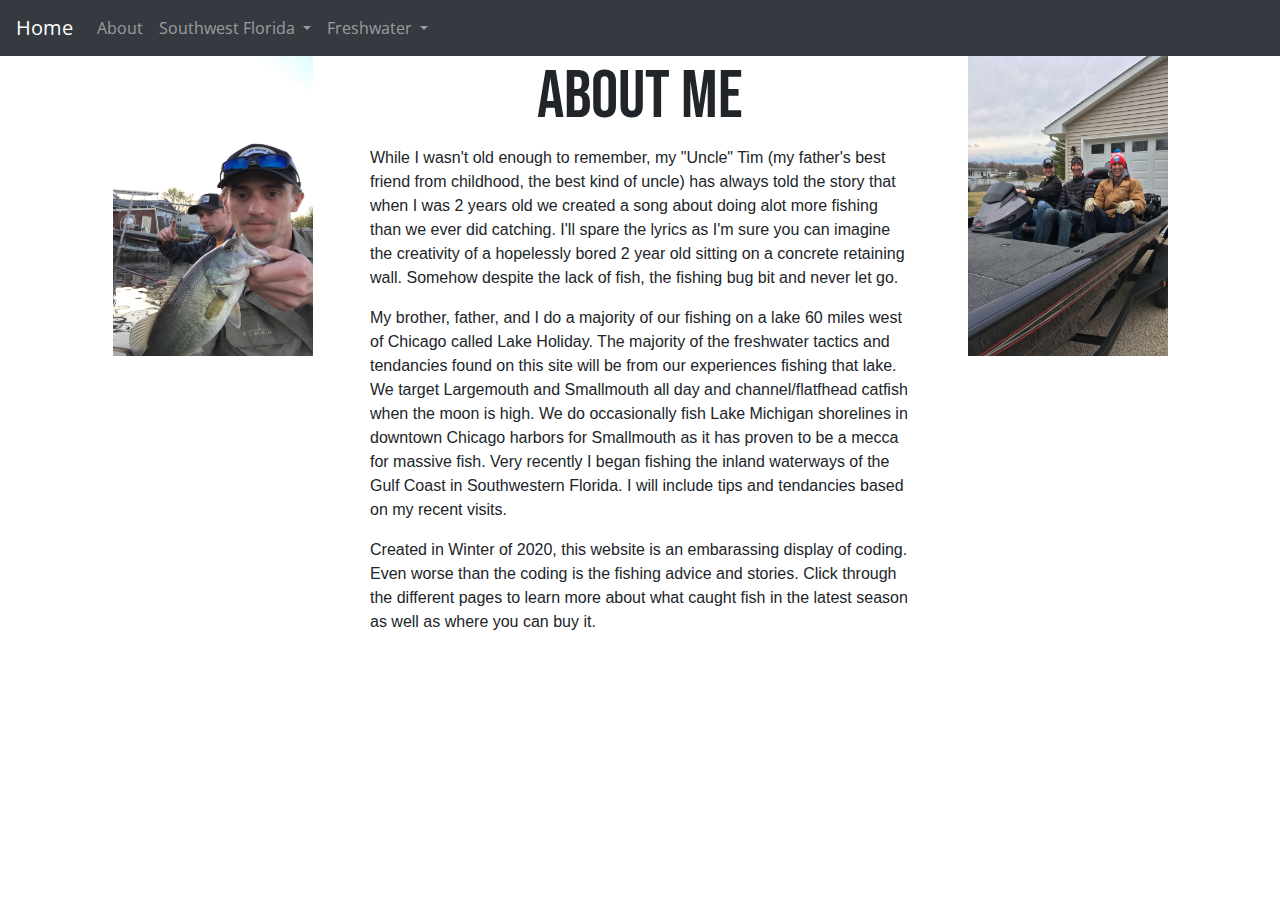
<file: about.html>
<!DOCTYPE html>
<html lang="en">
<head>
    <meta charset="UTF-8">
    <meta name="viewport" content="width=device-width, initial-scale=1.0">
    <meta http-equiv="X-UA-Compatible" content="ie=edge">
    <title>Latest from Lake Holiday</title>
    <link rel="stylesheet" href="https://stackpath.bootstrapcdn.com/bootstrap/4.4.1/css/bootstrap.min.css" integrity="sha384-Vkoo8x4CGsO3+Hhxv8T/Q5PaXtkKtu6ug5TOeNV6gBiFeWPGFN9MuhOf23Q9Ifjh" crossorigin="anonymous">
    <script src="https://code.jquery.com/jquery-3.4.1.slim.min.js" integrity="sha384-J6qa4849blE2+poT4WnyKhv5vZF5SrPo0iEjwBvKU7imGFAV0wwj1yYfoRSJoZ+n" crossorigin="anonymous"></script>
    <script src="https://cdn.jsdelivr.net/npm/popper.js@1.16.0/dist/umd/popper.min.js" integrity="sha384-Q6E9RHvbIyZFJoft+2mJbHaEWldlvI9IOYy5n3zV9zzTtmI3UksdQRVvoxMfooAo" crossorigin="anonymous"></script>
    <script src="https://stackpath.bootstrapcdn.com/bootstrap/4.4.1/js/bootstrap.min.js" integrity="sha384-wfSDF2E50Y2D1uUdj0O3uMBJnjuUD4Ih7YwaYd1iqfktj0Uod8GCExl3Og8ifwB6" crossorigin="anonymous"></script>
    <link rel="stylesheet" href="styles2.css">
    <link href="https://fonts.googleapis.com/css?family=Abril+Fatface|Bebas+Neue|Libre+Caslon+Text|Open+Sans&display=swap" rel="stylesheet">
  </head>
<body>
    <nav class="navbar navbar-expand-lg navbar navbar-dark bg-dark">
        <a class="navbar-brand" href="index.html">Home</a>
        <button class="navbar-toggler" type="button" data-toggle="collapse" data-target="#navbarSupportedContent" aria-controls="navbarSupportedContent" aria-expanded="false" aria-label="Toggle navigation">
          <span class="navbar-toggler-icon"></span>
        </button>
      
        <div class="collapse navbar-collapse" id="navbarSupportedContent">
          <ul class="navbar-nav mr-auto">
            <li class="nav-item">
              <a class="nav-link" href="about.html">About</a>
            </li>
            <li class="nav-item dropdown">
              <a class="nav-link dropdown-toggle" href="#" id="navbarDropdown" role="button" data-toggle="dropdown" aria-haspopup="true" aria-expanded="false">
                Southwest Florida
              </a>
              <div class="dropdown-menu" aria-labelledby="navbarDropdown">
                <a class="dropdown-item" href="swfloridawinter.html">Winter 2020</a>
              </div>
            </li>
            <li class="nav-item dropdown">
                <a class="nav-link dropdown-toggle" href="#" id="navbarDropdown" role="button" data-toggle="dropdown" aria-haspopup="true" aria-expanded="false">
                  Freshwater
                </a>
                <div class="dropdown-menu" aria-labelledby="navbarDropdown">
                  <a class="dropdown-item" href="falltactics.html">Latest from Lake Holiday</a>
                  <a class="dropdown-item" href="springlures.html">Must Have Lures</a>
                </div>
          </ul>
        </div>
      </nav>    
      <div class="container">
        <div class="row">
          <div class="col-md-3">
            <img src="ryanandi.jpg" class="img-fluid ryanandi" alt="Responsive image" >
          </div>
          <div class="col-md-6">
            <h1 class="aboutme"> About Me </h1>
            <p>While I wasn't old enough to remember, my "Uncle" Tim (my father's best friend from childhood, the best kind of uncle) has always told the story that when I was 2 years old we created a song about doing alot more fishing than we ever did catching. I'll spare the lyrics as I'm sure you can imagine the creativity of a hopelessly bored 2 year old sitting on a concrete retaining wall. Somehow despite the lack of fish, the fishing bug bit and never let go. </p>

            <p>My brother, father, and I do a majority of our fishing on a lake 60 miles west of Chicago called Lake Holiday. The majority of the freshwater tactics and tendancies found on this site will be from our experiences fishing that lake. We target Largemouth and Smallmouth all day and channel/flatfhead catfish when the moon is high. We do occasionally fish Lake Michigan shorelines in downtown Chicago harbors for Smallmouth as it has proven to be a mecca for massive fish. Very recently I began fishing the inland waterways of the Gulf Coast in Southwestern Florida. I will include tips and tendancies based on my recent visits.</p>

            <p>Created in Winter of 2020, this website is an embarassing display of coding. Even worse than the coding is the fishing advice and stories. Click through the different pages to learn more about what caught fish in the latest season as well as where you can buy it.</p>
          </div>
          <div class="col-md-3">
            <img src="all3ofus.jpg" class="img-fluid all3" alt="Responsive image" > 
          </div>
        </div>
      

</body>
</html>
</file>
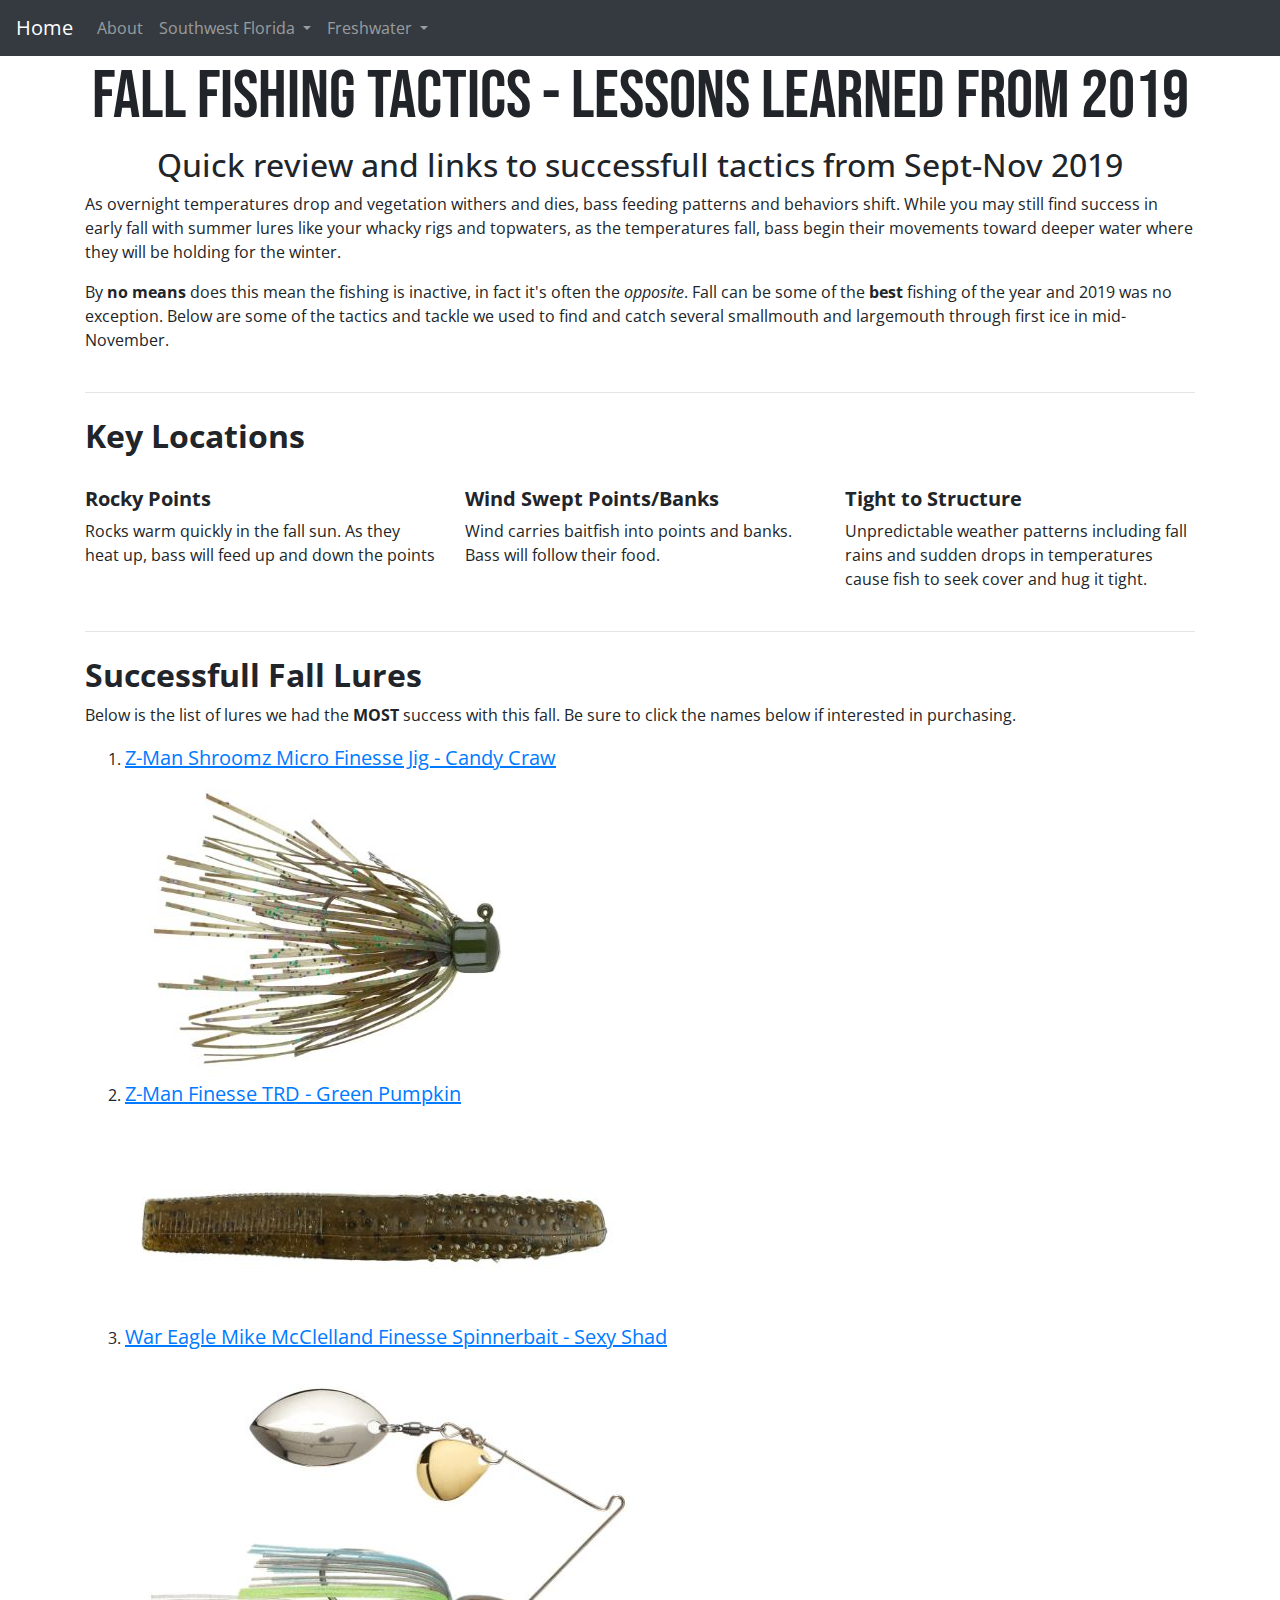
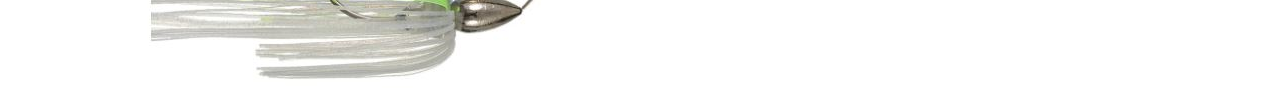
<file: falltactics.html>
<!DOCTYPE html>
<html lang="en">
<head>
    <meta charset="UTF-8">
    <meta name="viewport" content="width=device-width, initial-scale=1.0">
    <meta http-equiv="X-UA-Compatible" content="ie=edge">
    <title>Latest from Lake Holiday</title>
    <link rel="stylesheet" href="https://stackpath.bootstrapcdn.com/bootstrap/4.4.1/css/bootstrap.min.css" integrity="sha384-Vkoo8x4CGsO3+Hhxv8T/Q5PaXtkKtu6ug5TOeNV6gBiFeWPGFN9MuhOf23Q9Ifjh" crossorigin="anonymous">
    <script src="https://code.jquery.com/jquery-3.4.1.slim.min.js" integrity="sha384-J6qa4849blE2+poT4WnyKhv5vZF5SrPo0iEjwBvKU7imGFAV0wwj1yYfoRSJoZ+n" crossorigin="anonymous"></script>
    <script src="https://cdn.jsdelivr.net/npm/popper.js@1.16.0/dist/umd/popper.min.js" integrity="sha384-Q6E9RHvbIyZFJoft+2mJbHaEWldlvI9IOYy5n3zV9zzTtmI3UksdQRVvoxMfooAo" crossorigin="anonymous"></script>
    <script src="https://stackpath.bootstrapcdn.com/bootstrap/4.4.1/js/bootstrap.min.js" integrity="sha384-wfSDF2E50Y2D1uUdj0O3uMBJnjuUD4Ih7YwaYd1iqfktj0Uod8GCExl3Og8ifwB6" crossorigin="anonymous"></script>
    <link rel="stylesheet" href="styles2.css">
    <link href="https://fonts.googleapis.com/css?family=Abril+Fatface|Bebas+Neue|Libre+Caslon+Text|Open+Sans&display=swap" rel="stylesheet">
  </head>
<body>
    <nav class="navbar navbar-expand-lg navbar navbar-dark bg-dark">
        <a class="navbar-brand" href="index.html">Home</a>
        <button class="navbar-toggler" type="button" data-toggle="collapse" data-target="#navbarSupportedContent" aria-controls="navbarSupportedContent" aria-expanded="false" aria-label="Toggle navigation">
          <span class="navbar-toggler-icon"></span>
        </button>
      
        <div class="collapse navbar-collapse" id="navbarSupportedContent">
          <ul class="navbar-nav mr-auto">
            <li class="nav-item">
              <a class="nav-link" href="about.html">About</a>
            </li>
            <li class="nav-item dropdown">
              <a class="nav-link dropdown-toggle" href="#" id="navbarDropdown" role="button" data-toggle="dropdown" aria-haspopup="true" aria-expanded="false">
                Southwest Florida
              </a>
              <div class="dropdown-menu" aria-labelledby="navbarDropdown">
                <a class="dropdown-item" href="swfloridawinter.html">Winter 2020</a>
              </div>
            </li>
            <li class="nav-item dropdown">
                <a class="nav-link dropdown-toggle" href="#" id="navbarDropdown" role="button" data-toggle="dropdown" aria-haspopup="true" aria-expanded="false">
                  Freshwater
                </a>
                <div class="dropdown-menu" aria-labelledby="navbarDropdown">
                  <a class="dropdown-item" href="falltactics.html">Latest from Lake Holiday</a>
                  <a class="dropdown-item" href="springlures.html">Must Have Lures</a>

                </div>
            
          </ul>
        </div>
      </nav>    
      <div class="container">
        <div class="row">
            <div class="col-md-12">
                <h1 class="fallheader"> Fall Fishing Tactics - Lessons Learned from 2019</h1>
                <h2 class="fallsubhead"> <stong>Quick review and links to successfull tactics from Sept-Nov 2019</stong></h2>
                <p class="fallintro"> As overnight temperatures drop and vegetation withers and dies, bass feeding patterns and behaviors shift. While you may still find success in early fall with summer lures like your whacky rigs and topwaters, as the temperatures fall, bass begin their movements toward deeper water where they will be holding for the winter.  </p>

                <p class="fallintro"> By <strong>no means</strong> does this mean the fishing is inactive, in fact it's often the <em>opposite</em>. Fall can be some of the <strong>best</strong> fishing of the year and 2019 was no exception. Below are some of the tactics and tackle we used to find and catch several smallmouth and largemouth through first ice in mid-November.</p>
            </div>
        </div>
        <hr class="my-4">
        <div class="row">
            <div class="col fall-locations">
                <h2><strong>Key Locations</strong></h2>
            </div>
        </div>
        <div class="row mt-4">
            <div class="col-md-4 fall-locations">
                <h5><strong>Rocky Points</strong></h5> 
                <p>Rocks warm quickly in the fall sun. As they heat up, bass will feed up and down the points</p>
            </div>
            <div class="col-md-4 fall-locations">
                <h5> <strong> Wind Swept Points/Banks</strong></h5>
                <p> Wind carries baitfish into points and banks. Bass will follow their food. </p>        
            </div>
            <div class="col-md-4 fall-locations">
                <h5> <strong>Tight to Structure </strong></h5>
                <p> Unpredictable weather patterns including fall rains and sudden drops in temperatures cause fish to seek cover and hug it tight.</p>
            </div>  
        </div>
        <hr class="my-4">  
        <div class="row mt-4">
            <div class="col-md-12 falllurelist">        
          <h2><strong> Successfull Fall Lures</strong></h2>
          <p>Below is the list of lures we had the <strong>MOST</strong> success with this fall. Be sure to click the names below if interested in purchasing. </p>
            <ol>
                <li><a href="https://www.tacklewarehouse.com/Z-Man_Shroomz_Micro_Finesse_Jig_2pk/descpage-ZMSMJ.html" class="lurelistitem">Z-Man Shroomz Micro Finesse Jig - Candy Craw</a></li>
                <img src="ZManShroomzCandy.JPG" class="img-fluid"> 
                
                <li><a href="https://www.tacklewarehouse.com/Z-Man_Finesse_TRD_8pk/descpage-ZMANTRD.html"class="lurelistitem">Z-Man Finesse TRD - Green Pumpkin</a></li>
                <img src="GreenPumpkinTRD.JPG" class="img-fluid">
                
                <li><a href="https://www.tacklewarehouse.com/War_Eagle_Mike_McClelland_Finesse_Spinnerbait/descpage-WEFS.html" class="lurelistitem">War Eagle Mike McClelland Finesse Spinnerbait - Sexy Shad</a></li>
                <img src="SexyShadWareagle.JPG" class="img-fluid">
            </ol>
              </div>
          </div>      
  </div>
  
</body>
</html>
</file>
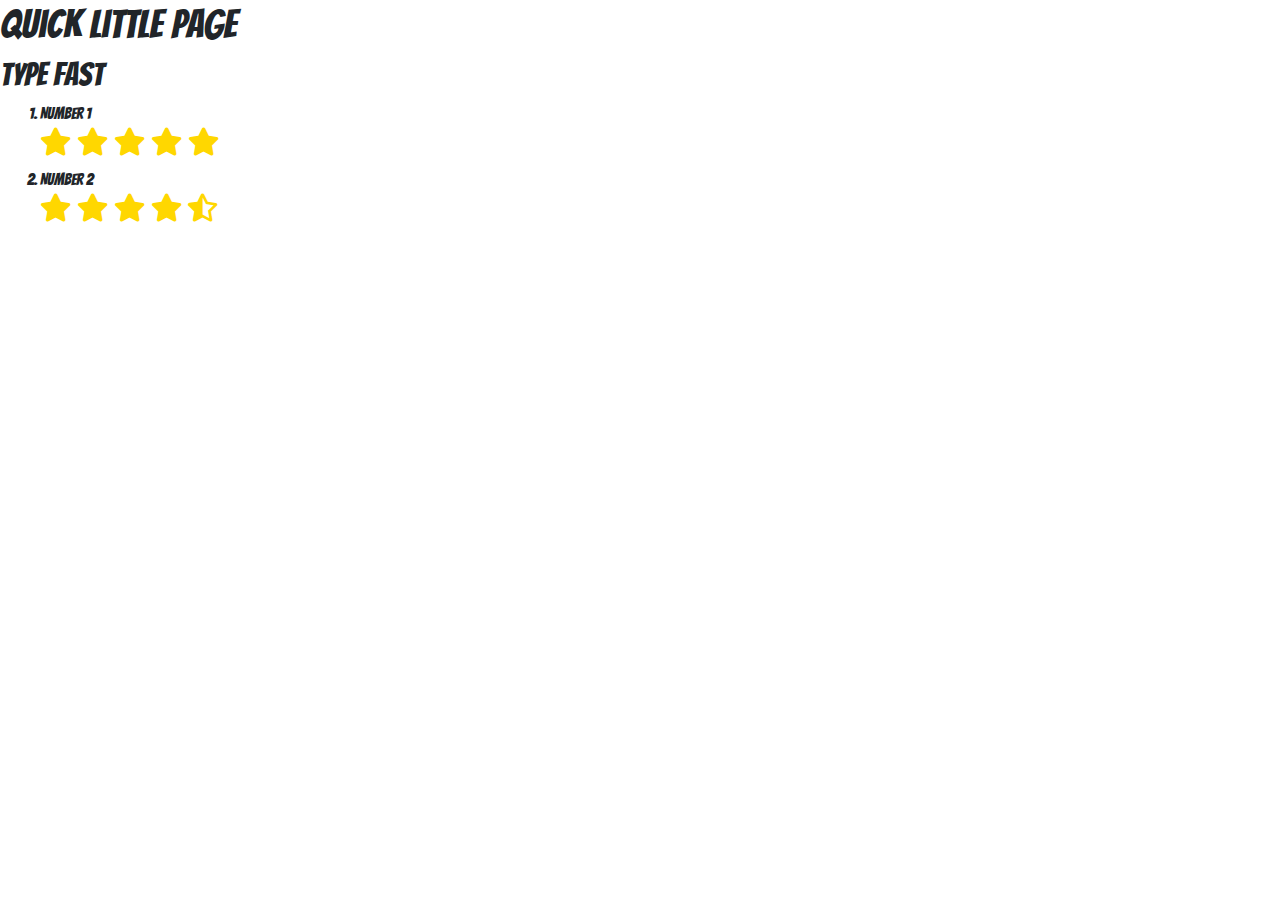
<file: fonts.html>
<!doctype html>
<html lang="en">
  <head>
    <!-- Required meta tags -->
    <meta charset="utf-8">
    <meta name="viewport" content="width=device-width, initial-scale=1, shrink-to-fit=no">

    <!-- Google Fonts -->
    <!-- Swap out "Roboto" for the font(s) you want to use -->
    <link href="https://fonts.googleapis.com/css?family=Bangers|Pacifico&display=swap" rel="stylesheet">
    
    <!-- Font Awesome -->
    <link rel="stylesheet" href="https://use.fontawesome.com/releases/v5.12.0/css/all.css" crossorigin="anonymous">

    <!-- Bootstrap CSS -->
    <link rel="stylesheet" href="https://stackpath.bootstrapcdn.com/bootstrap/4.4.1/css/bootstrap.min.css" integrity="sha384-Vkoo8x4CGsO3+Hhxv8T/Q5PaXtkKtu6ug5TOeNV6gBiFeWPGFN9MuhOf23Q9Ifjh" crossorigin="anonymous">
    
    <!-- Your own CSS -->
    <style>
    body{
      font-family: 'Bangers';
    }
    h3{
      color: gold;
    }
    </style>
    <title>Hello world!</title>
  </head>
  <body>
    <!-- Your stuff goes here -->
    <h1>Quick Little Page</h1>
    <h2>Type fast </h2>
    <ol>
      <li>Number 1</li>
      <h3> 
        <i class="fas fa-star"></i>
        <i class="fas fa-star"></i>
        <i class="fas fa-star"></i>
        <i class="fas fa-star"></i>
        <i class="fas fa-star"></i>
      </h3>
      <li>Number 2</li>
      <h3>
        <i class="fas fa-star"></i>
        <i class="fas fa-star"></i>
        <i class="fas fa-star"></i>
        <i class="fas fa-star"></i>
        <i class="fas fa-star-half-alt"></i>
      </h3>
    </ol>
    <!-- Optional JavaScript -->
    <!-- jQuery first, then Popper.js, then Bootstrap JS -->
    <script src="https://code.jquery.com/jquery-3.4.1.slim.min.js" integrity="sha384-J6qa4849blE2+poT4WnyKhv5vZF5SrPo0iEjwBvKU7imGFAV0wwj1yYfoRSJoZ+n" crossorigin="anonymous"></script>
    <script src="https://cdn.jsdelivr.net/npm/popper.js@1.16.0/dist/umd/popper.min.js" integrity="sha384-Q6E9RHvbIyZFJoft+2mJbHaEWldlvI9IOYy5n3zV9zzTtmI3UksdQRVvoxMfooAo" crossorigin="anonymous"></script>
    <script src="https://stackpath.bootstrapcdn.com/bootstrap/4.4.1/js/bootstrap.min.js" integrity="sha384-wfSDF2E50Y2D1uUdj0O3uMBJnjuUD4Ih7YwaYd1iqfktj0Uod8GCExl3Og8ifwB6" crossorigin="anonymous"></script>
  </body>
</html>
</file>
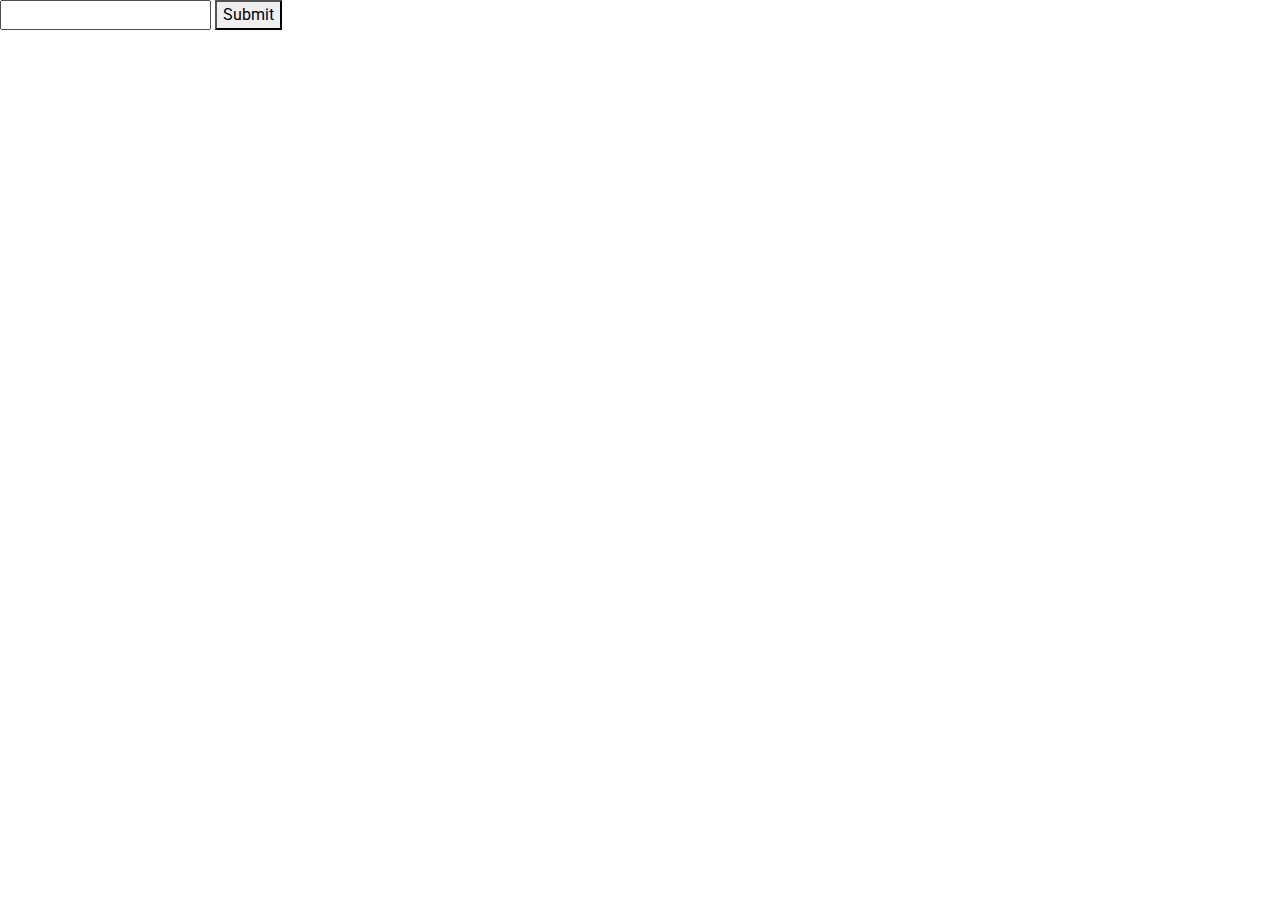
<file: forms.html>
<!doctype html>
<html lang="en">
  <head>
    <!-- Required meta tags -->
    <meta charset="utf-8">
    <meta name="viewport" content="width=device-width, initial-scale=1, shrink-to-fit=no">

    <!-- Google Fonts -->
    <!-- Swap out "Roboto" for the font(s) you want to use -->
    <link href="https://fonts.googleapis.com/css?family=Roboto&display=swap" rel="stylesheet">
    
    <!-- Font Awesome -->
    <link rel="stylesheet" href="https://use.fontawesome.com/releases/v5.12.0/css/all.css" integrity="sha384-UHRtZLI+pbxtHCWp1t77Bi1L4ZtiqrqD80Kn4Z8NTSRyMA2Fd33n5dQ8lWUE00s/" crossorigin="anonymous">

    <!-- Bootstrap CSS -->
    <link rel="stylesheet" href="https://stackpath.bootstrapcdn.com/bootstrap/4.4.1/css/bootstrap.min.css" integrity="sha384-Vkoo8x4CGsO3+Hhxv8T/Q5PaXtkKtu6ug5TOeNV6gBiFeWPGFN9MuhOf23Q9Ifjh" crossorigin="anonymous">
    
    <!-- Your own CSS -->

    <title>Hello world!</title>
  </head>
  <body>
    <!-- Your stuff goes here -->
    <form action="https://maps.google.com">
      <input type="text" name="q">
      <button type="submit">Submit</button>
    </form>




    <!-- Optional JavaScript -->
    <!-- jQuery first, then Popper.js, then Bootstrap JS -->
    <script src="https://code.jquery.com/jquery-3.4.1.slim.min.js" integrity="sha384-J6qa4849blE2+poT4WnyKhv5vZF5SrPo0iEjwBvKU7imGFAV0wwj1yYfoRSJoZ+n" crossorigin="anonymous"></script>
    <script src="https://cdn.jsdelivr.net/npm/popper.js@1.16.0/dist/umd/popper.min.js" integrity="sha384-Q6E9RHvbIyZFJoft+2mJbHaEWldlvI9IOYy5n3zV9zzTtmI3UksdQRVvoxMfooAo" crossorigin="anonymous"></script>
    <script src="https://stackpath.bootstrapcdn.com/bootstrap/4.4.1/js/bootstrap.min.js" integrity="sha384-wfSDF2E50Y2D1uUdj0O3uMBJnjuUD4Ih7YwaYd1iqfktj0Uod8GCExl3Og8ifwB6" crossorigin="anonymous"></script>
  </body>
</html>
</file>
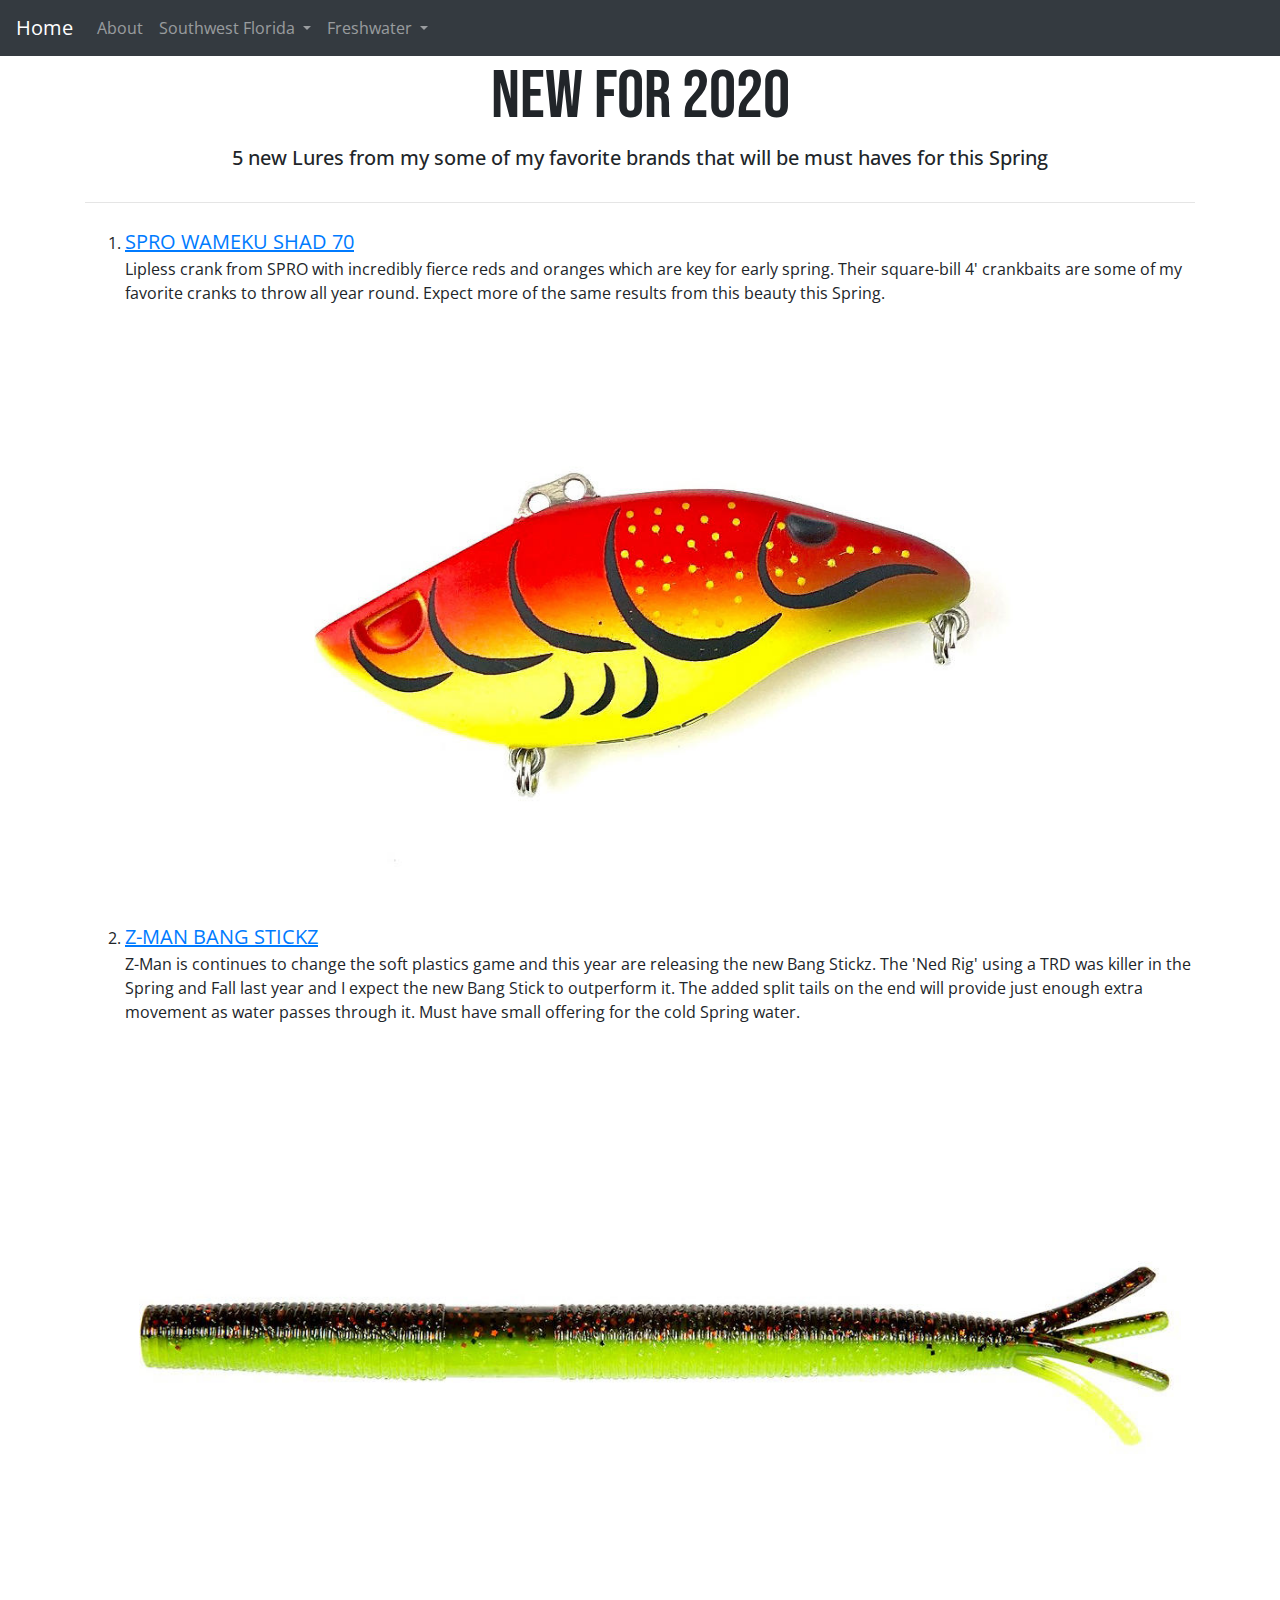
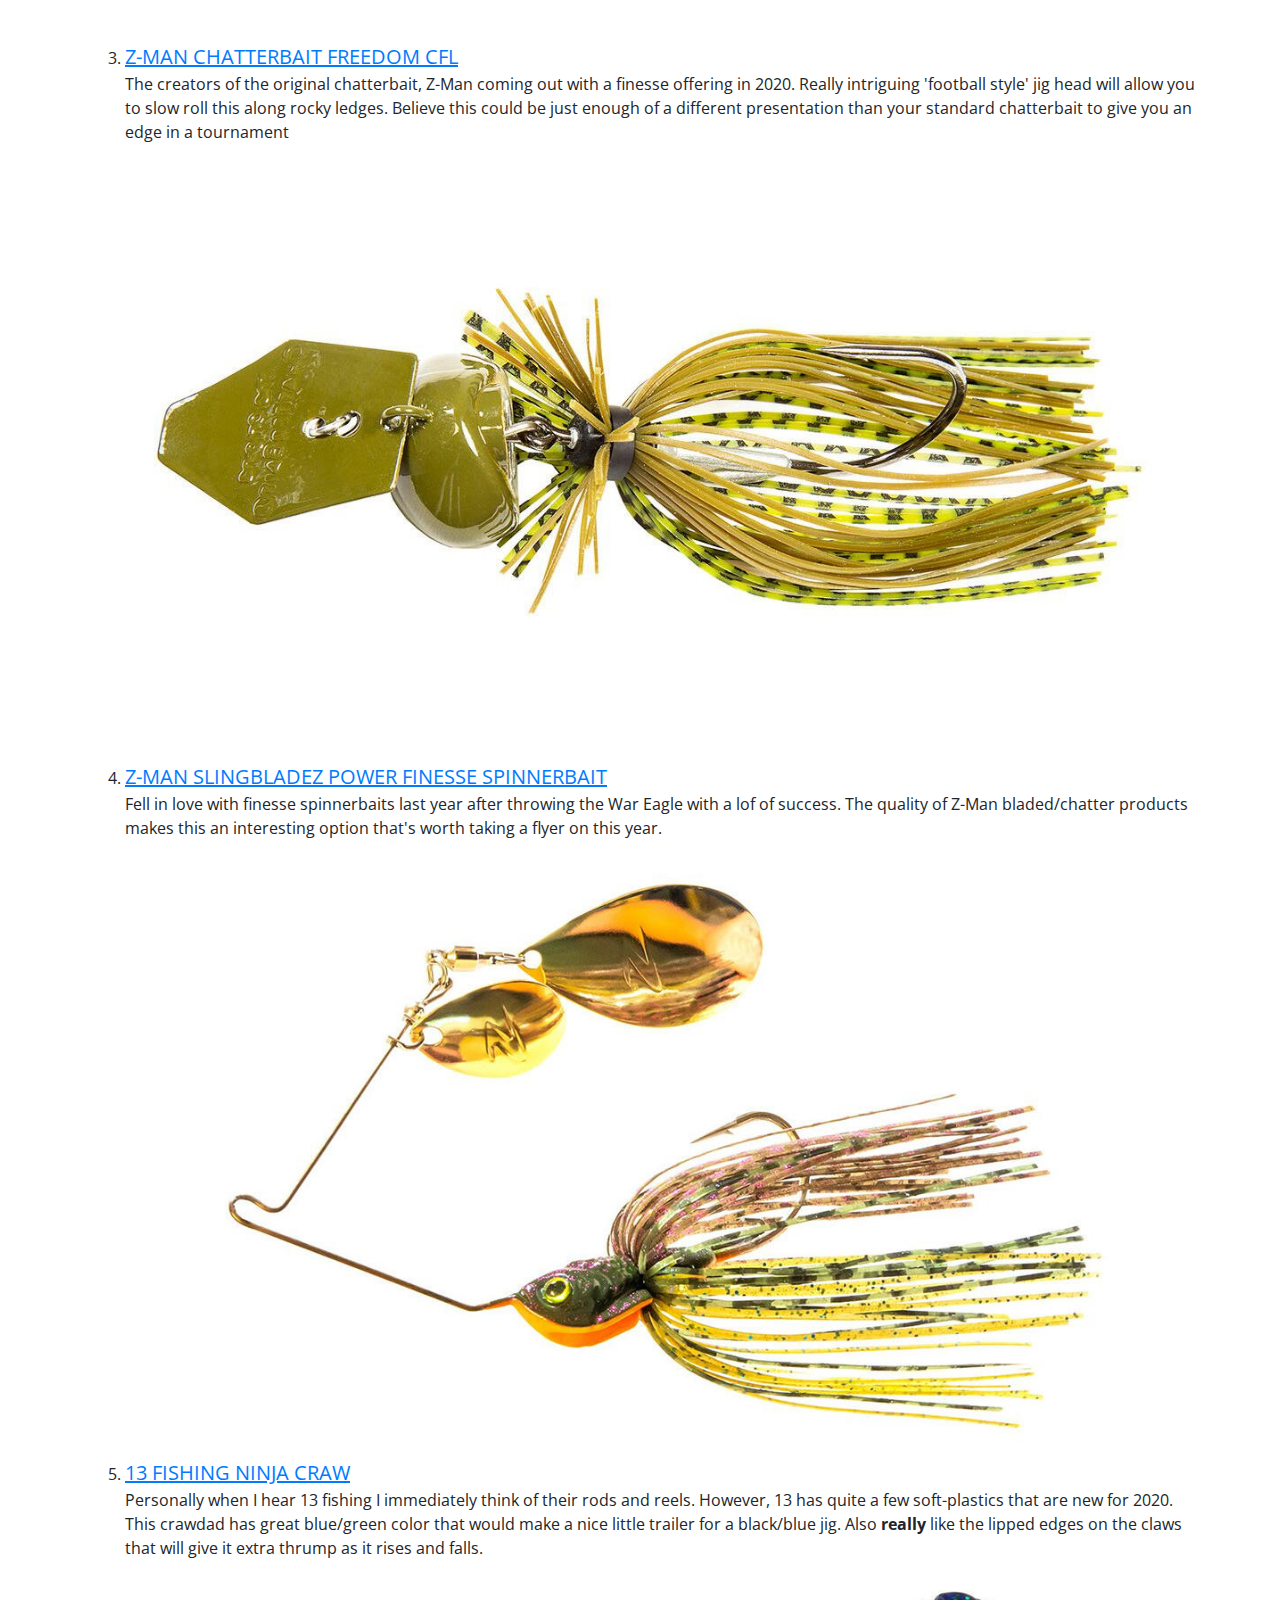
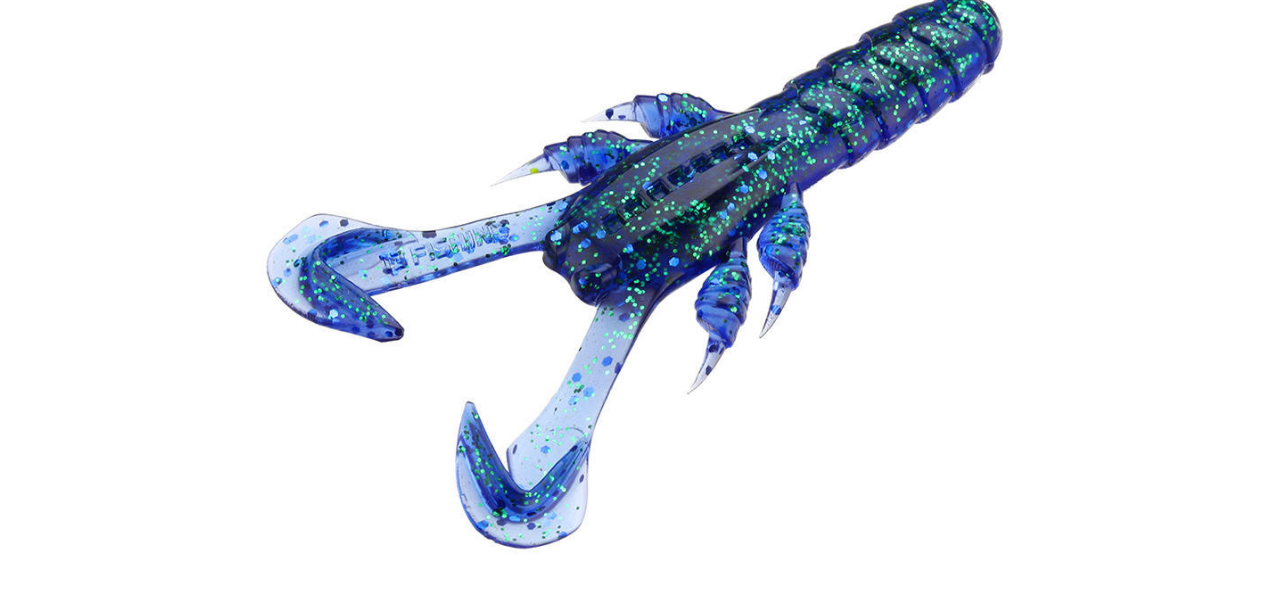
<file: springlures.html>
<!DOCTYPE html>
<html lang="en">
<head>
    <meta charset="UTF-8">
    <meta name="viewport" content="width=device-width, initial-scale=1.0">
    <meta http-equiv="X-UA-Compatible" content="ie=edge">
    <title>Must Have Lures</title>
    <link rel="stylesheet" href="https://stackpath.bootstrapcdn.com/bootstrap/4.4.1/css/bootstrap.min.css" integrity="sha384-Vkoo8x4CGsO3+Hhxv8T/Q5PaXtkKtu6ug5TOeNV6gBiFeWPGFN9MuhOf23Q9Ifjh" crossorigin="anonymous">
    <script src="https://code.jquery.com/jquery-3.4.1.slim.min.js" integrity="sha384-J6qa4849blE2+poT4WnyKhv5vZF5SrPo0iEjwBvKU7imGFAV0wwj1yYfoRSJoZ+n" crossorigin="anonymous"></script>
    <script src="https://cdn.jsdelivr.net/npm/popper.js@1.16.0/dist/umd/popper.min.js" integrity="sha384-Q6E9RHvbIyZFJoft+2mJbHaEWldlvI9IOYy5n3zV9zzTtmI3UksdQRVvoxMfooAo" crossorigin="anonymous"></script>
    <script src="https://stackpath.bootstrapcdn.com/bootstrap/4.4.1/js/bootstrap.min.js" integrity="sha384-wfSDF2E50Y2D1uUdj0O3uMBJnjuUD4Ih7YwaYd1iqfktj0Uod8GCExl3Og8ifwB6" crossorigin="anonymous"></script>
    <link rel="stylesheet" href="styles2.css">
    <link href="https://fonts.googleapis.com/css?family=Abril+Fatface|Bebas+Neue|Libre+Caslon+Text|Open+Sans&display=swap" rel="stylesheet">
</head>
<body>
    <nav class="navbar navbar-expand-lg navbar navbar-dark bg-dark">
        <a class="navbar-brand" href="index.html">Home</a>
        <button class="navbar-toggler" type="button" data-toggle="collapse" data-target="#navbarSupportedContent" aria-controls="navbarSupportedContent" aria-expanded="false" aria-label="Toggle navigation">
          <span class="navbar-toggler-icon"></span>
        </button>
      
        <div class="collapse navbar-collapse" id="navbarSupportedContent">
          <ul class="navbar-nav mr-auto">
            <li class="nav-item">
              <a class="nav-link" href="about.html">About</a>
            </li>
            <li class="nav-item dropdown">
              <a class="nav-link dropdown-toggle" href="#" id="navbarDropdown" role="button" data-toggle="dropdown" aria-haspopup="true" aria-expanded="false">
                Southwest Florida
              </a>
              <div class="dropdown-menu" aria-labelledby="navbarDropdown">
                <a class="dropdown-item" href="swfloridawinter.html">Winter 2020</a>
              </div>
            </li>
            <li class="nav-item dropdown">
                <a class="nav-link dropdown-toggle" href="#" id="navbarDropdown" role="button" data-toggle="dropdown" aria-haspopup="true" aria-expanded="false">
                  Freshwater
                </a>
                <div class="dropdown-menu" aria-labelledby="navbarDropdown">
                  <a class="dropdown-item" href="falltactics.html">Latest from Lake Holiday</a>
                  <a class="dropdown-item" href="springlures.html">Must Have Lures</a>
                </div>          
          </ul>
        </div>
      </nav>    
    <div class=container>
        <div class="row">
            <div class = "col-md-12">
                <h1 class="hot2020header"> New for 2020 </h1>
                <h5 class="hot2020subhead"> 5 new Lures from my some of my favorite brands that will be must haves for this Spring </h5> 
            </div>
        </div>
        <hr class="my-4">
        <div class="row">
          <div class="col-md-12 hot2020col">
            <ol>
              <li> <a href= "https://wired2.fish/Wameku" class="lurelistitem"> SPRO WAMEKU SHAD 70 </a>  </li>
              <p> Lipless crank from SPRO with incredibly fierce reds and oranges which are key for early spring. Their square-bill 4' crankbaits are some of my favorite cranks to throw all year round. Expect more of the same results from this beauty this Spring. </p>
              <img src="spro-wameku-shad.jpg" class="img-fluid" alt="Responsive image"> 
              <li> <a href= "https://wired2.fish/ZManBangStickZ" class="lurelistitem"> Z-MAN BANG STICKZ </a> </li>
              <p>Z-Man is continues to change the soft plastics game and this year are releasing the new Bang Stickz. The 'Ned Rig' using a TRD was killer in the Spring and Fall last year and I expect the new Bang Stick to outperform it. The added split tails on the end will provide just enough extra movement as water passes through it. Must have small offering for the cold Spring water.</p>
              <img src="z-man-bang-stickz.jpg" class="img-fluid" alt="Responsive image">
              <li> <a href= "https://wired2.fish/ChatterbaitFreedomCFL" class="lurelistitem"> Z-MAN CHATTERBAIT FREEDOM CFL </a>  </li>
              <p>The creators of the original chatterbait, Z-Man coming out with a finesse offering in 2020. Really intriguing 'football style' jig head will allow you to slow roll this along rocky ledges. Believe this could be just enough of a different presentation than your standard chatterbait to give you an edge in a tournament</p>
              <img src="z-man-chatterbait-freedom-cfl.jpg" class="img-fluid" alt="Responsive image">
              <li> <a href= "https://wired2.fish/ZManPFSpinner" class="lurelistitem"> Z-MAN SLINGBLADEZ POWER FINESSE SPINNERBAIT </a></li>
              <p>Fell in love with finesse spinnerbaits last year after throwing the War Eagle with a lof of success. The quality of Z-Man bladed/chatter products makes this an interesting option that's worth taking a flyer on this year. </p>
              <img src="z-man-sling-bladez-power-finesse-indiana.jpg" class="img-fluid" alt="Responsive image">
              <li> <a href= "https://www.tacklewarehouse.com/13_Fishing_Ninja_Tail_Ninja_Craw_6pk/descpage-NIN.html?from=w2fish" class="lurelistitem"> 13 FISHING NINJA CRAW</a></li>
              <p>Personally when I hear 13 fishing I immediately think of their rods and reels. However, 13 has quite a few soft-plastics that are new for 2020. This crawdad has great blue/green color that would make a nice little trailer for a black/blue jig. Also <strong>really</strong> like the lipped edges on the claws that will give it extra thrump as it rises and falls.</p>
              <img src="13-fishing-ninja-craw.jpg" class="img-fluid" alt="Responsive image">
            </ol> 
          </div>
        </div>
    </div>
    








    
</body>
</file>
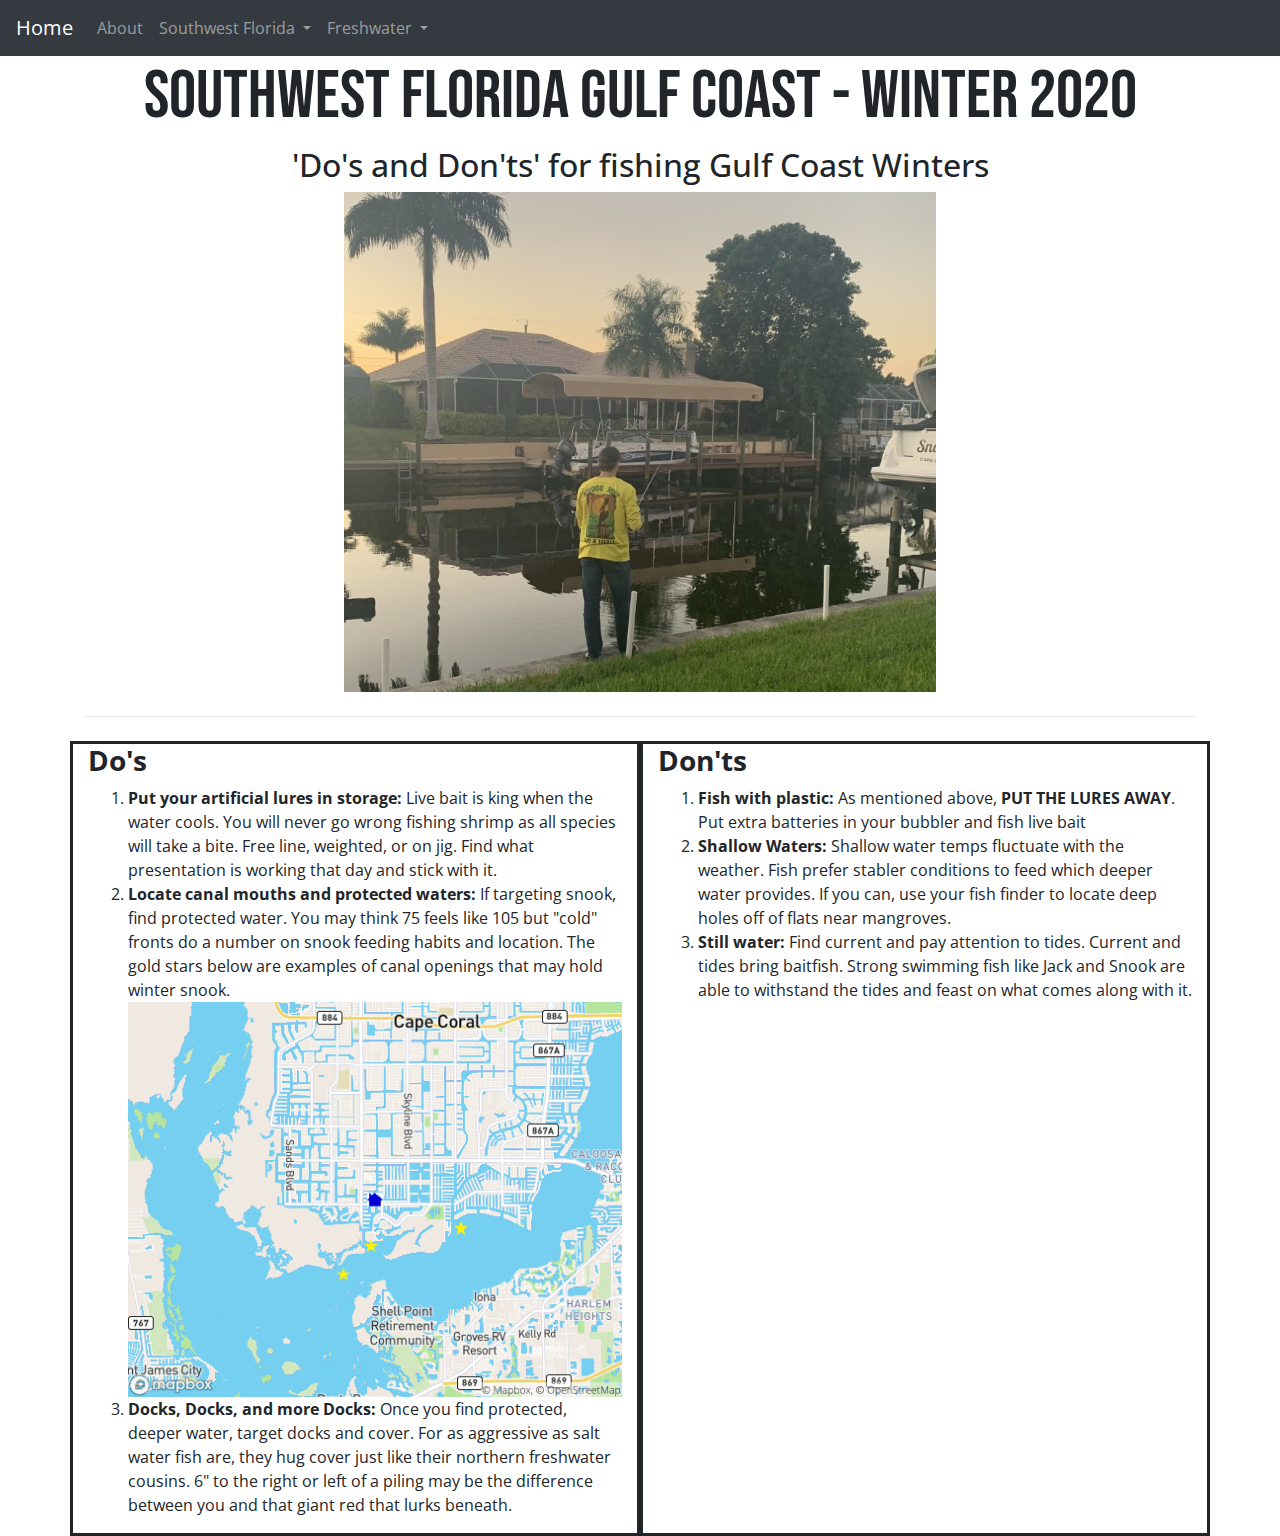
<file: swfloridawinter.html>
<!DOCTYPE html>
<html lang="en">
<head>
    <meta charset="UTF-8">
    <meta name="viewport" content="width=device-width, initial-scale=1.0">
    <meta http-equiv="X-UA-Compatible" content="ie=edge">
    <title>SW Florida Winter 2020</title>
    <link rel="stylesheet" href="https://stackpath.bootstrapcdn.com/bootstrap/4.4.1/css/bootstrap.min.css" integrity="sha384-Vkoo8x4CGsO3+Hhxv8T/Q5PaXtkKtu6ug5TOeNV6gBiFeWPGFN9MuhOf23Q9Ifjh" crossorigin="anonymous">
    <script src="https://code.jquery.com/jquery-3.4.1.slim.min.js" integrity="sha384-J6qa4849blE2+poT4WnyKhv5vZF5SrPo0iEjwBvKU7imGFAV0wwj1yYfoRSJoZ+n" crossorigin="anonymous"></script>
    <script src="https://cdn.jsdelivr.net/npm/popper.js@1.16.0/dist/umd/popper.min.js" integrity="sha384-Q6E9RHvbIyZFJoft+2mJbHaEWldlvI9IOYy5n3zV9zzTtmI3UksdQRVvoxMfooAo" crossorigin="anonymous"></script>
    <script src="https://stackpath.bootstrapcdn.com/bootstrap/4.4.1/js/bootstrap.min.js" integrity="sha384-wfSDF2E50Y2D1uUdj0O3uMBJnjuUD4Ih7YwaYd1iqfktj0Uod8GCExl3Og8ifwB6" crossorigin="anonymous"></script>
    <link rel="stylesheet" href="styles2.css">
    <link href="https://fonts.googleapis.com/css?family=Abril+Fatface|Bebas+Neue|Libre+Caslon+Text|Open+Sans&display=swap" rel="stylesheet">
  </head>
<body>
    <nav class="navbar navbar-expand-lg navbar navbar-dark bg-dark">
        <a class="navbar-brand" href="index.html">Home</a>
        <button class="navbar-toggler" type="button" data-toggle="collapse" data-target="#navbarSupportedContent" aria-controls="navbarSupportedContent" aria-expanded="false" aria-label="Toggle navigation">
          <span class="navbar-toggler-icon"></span>
        </button>
      
        <div class="collapse navbar-collapse" id="navbarSupportedContent">
          <ul class="navbar-nav mr-auto">
            <li class="nav-item">
              <a class="nav-link" href="about.html">About</a>
            </li>
            <li class="nav-item dropdown">
              <a class="nav-link dropdown-toggle" href="#" id="navbarDropdown" role="button" data-toggle="dropdown" aria-haspopup="true" aria-expanded="false">
                Southwest Florida
              </a>
              <div class="dropdown-menu" aria-labelledby="navbarDropdown">
                <a class="dropdown-item" href="swfloridawinter.html">Winter 2020</a>
              </div>
            </li>
            <li class="nav-item dropdown">
                <a class="nav-link dropdown-toggle" href="#" id="navbarDropdown" role="button" data-toggle="dropdown" aria-haspopup="true" aria-expanded="false">
                  Freshwater
                </a>
                <div class="dropdown-menu" aria-labelledby="navbarDropdown">
                  <a class="dropdown-item" href="falltactics.html">Latest from Lake Holiday</a>
                  <a class="dropdown-item" href="springlures.html">Must Have Lures</a>

                </div>
            
          </ul>
        </div>
      </nav>    
    <div class="container">
        <div class="row">
            <div class="col-md-12">
                <h1 class="swheader">Southwest Florida Gulf Coast - Winter 2020</h1>
                <h2 class="swsubhead"> 'Do's and Don'ts' for fishing Gulf Coast Winters</h2>
            </div>
        </div> 
        <div class="row">
            <div class="col-md-12">
                <img src="cape coral canal fishin.jpg" class="img-fluid capecanal">
            </div>
        </div>
        <hr class="my-4">
        <div class ="row">
            <div class="col-md-6 swdo"> 
                
                <h3><strong>Do's</strong></h3>
                <ol>
                <li><strong>Put your artificial lures in storage:</strong> Live bait is king when the water cools. You will never go wrong fishing shrimp as all species will take a bite. Free line, weighted, or on jig. Find what presentation is working that day and stick with it.</li>
                <li><strong>Locate canal mouths and protected waters:</strong> If targeting snook, find protected water. You may think 75 feels like 105 but "cold" fronts do a number on snook feeding habits and location. The gold stars below are examples of canal openings that may hold winter snook. </li>
                <img src="cape coral canals.png" class="img-fluid" alt="Responsive image">
                <li><strong>Docks, Docks, and more Docks:</strong> Once you find protected, deeper water, target docks and cover. For as aggressive as salt water fish are, they hug cover just like their northern freshwater cousins. 6" to the right or left of a piling may be the difference between you and that giant red that lurks beneath.</li>
                </ol> 
            </div>
            <div class="col-md-6 swdont">
                <h3><strong>Don'ts</strong></h3>
                    <ol>
                    <li><strong>Fish with plastic:</strong> As mentioned above, <strong>PUT THE LURES AWAY</strong>. Put extra batteries in your bubbler and fish live bait</li>
                    <li><strong>Shallow Waters:</strong> Shallow water temps fluctuate with the weather. Fish prefer stabler conditions to feed which deeper water provides. If you can, use your fish finder to locate deep holes off of flats near mangroves.</li>
                    <li><strong>Still water:</strong> Find current and pay attention to tides. Current and tides bring baitfish. Strong swimming fish like Jack and Snook are able to withstand the tides and feast on what comes along with it.</li>
                    </ol>
            </div>
        </div>
    </div>
   



    
</body>
</html>
</file>
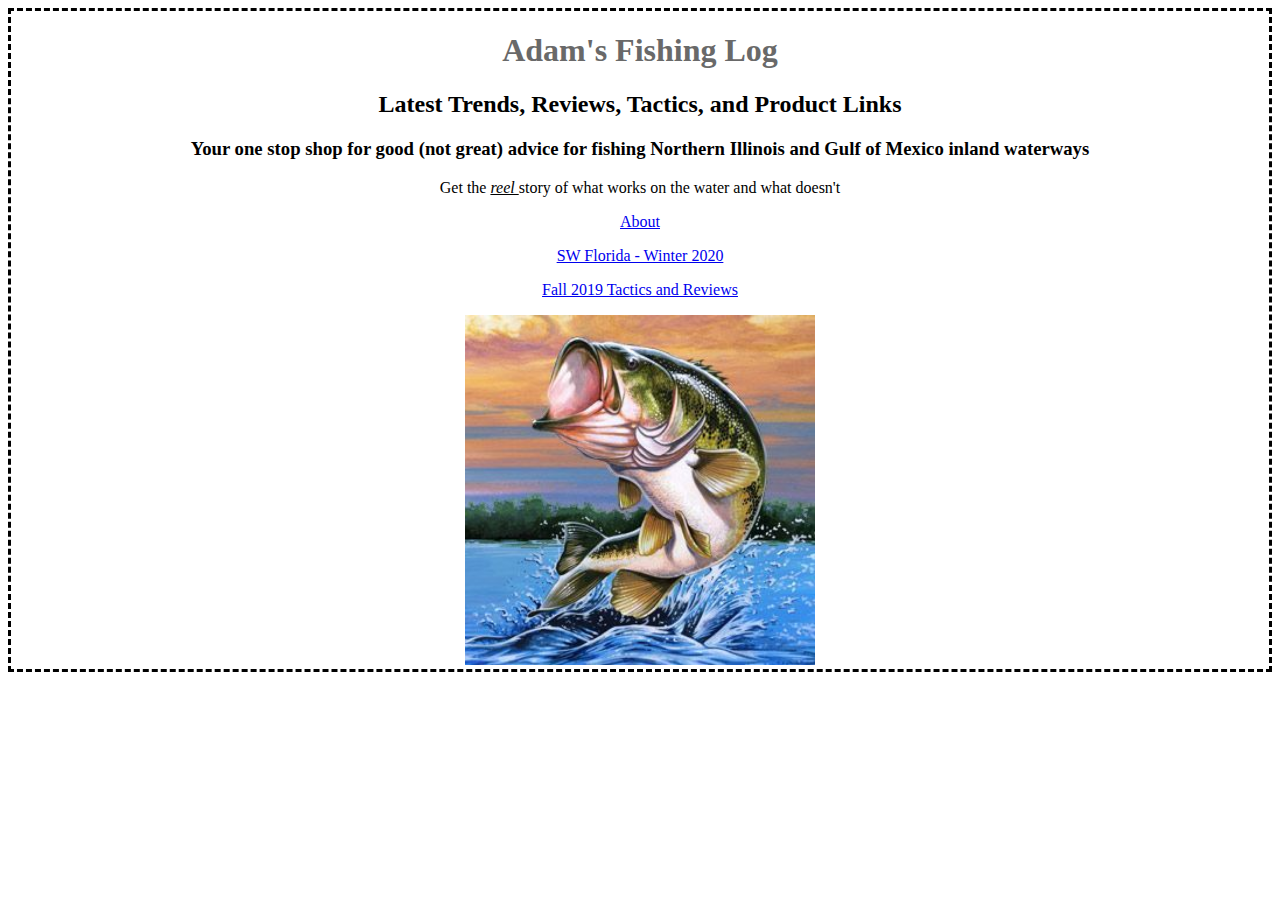
<file: week1.html>
<!DOCTYPE html>
<html>
<head>
    <title>Adam's Fishing Log</title>
    <link rel="stylesheet" href="styles.css">
  

</head>
<body>
    <!-- This is Header level 1 -->
    <h1>Adam's Fishing Log</h1>
    <h2>Latest Trends, Reviews, Tactics, and Product Links</h2>
    <!--  This is a smaller level 2 -->
    <h3>Your one stop shop for good (not great) advice for fishing Northern Illinois and Gulf of Mexico inland waterways </h3>

    <p> Get the <em class= "reel"> reel </em> story of what works on the water and what doesn't </p>
   
    <p><a href="about.html">About</a> </p>
    <p><a href="swfloridawinter.html">SW Florida - Winter 2020</a> </p>
    <p><a href="falltactics.html"> Fall 2019 Tactics and Reviews</a></p>
   
    <img class="basspainting" src="83dbd248c6bf4049e585deff7892612d.jpg">

</body>
</html>
</file>
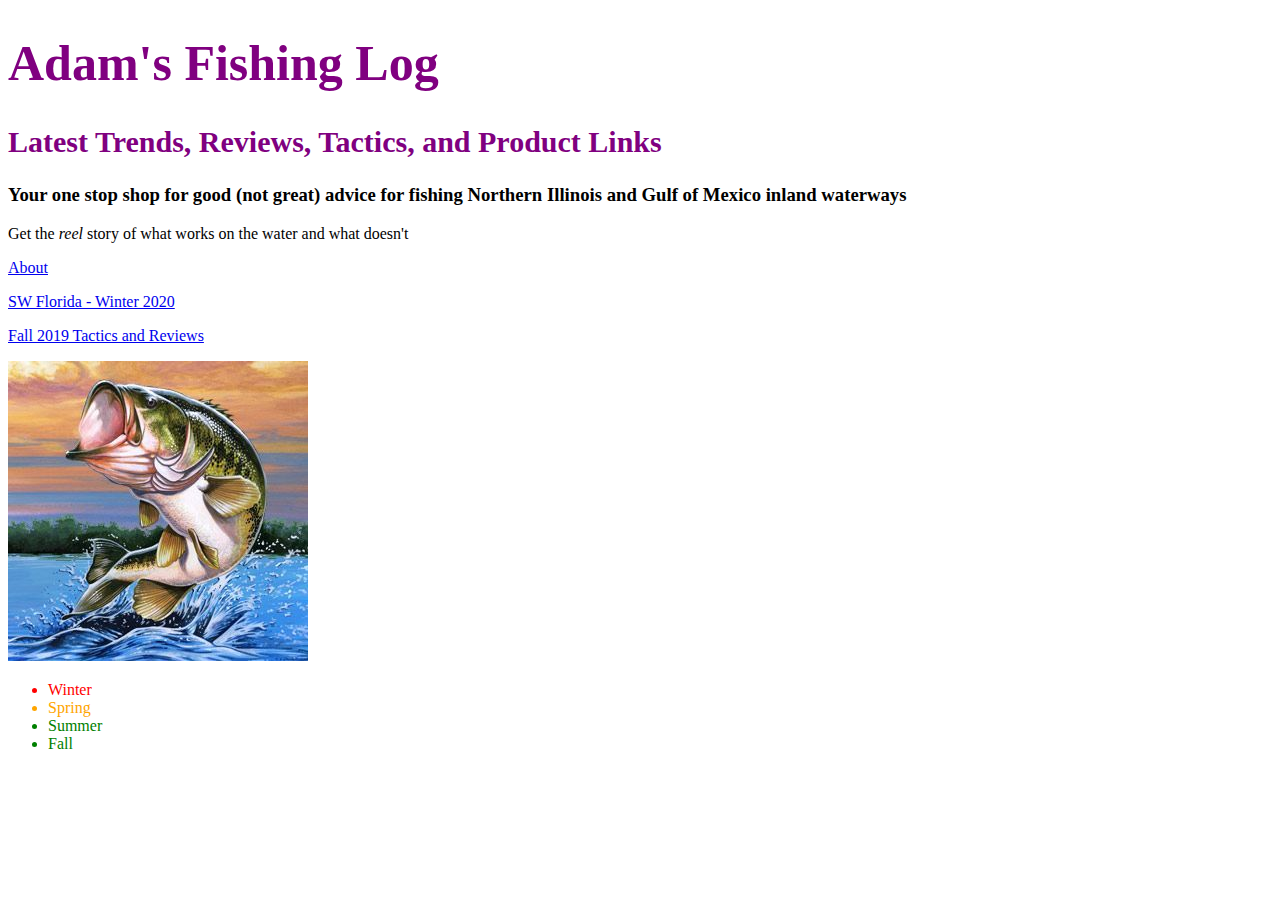
<file: week2.html>
<!DOCTYPE html>
<html lang="en">
<head>
    <meta charset="UTF-8">
    <meta name="viewport" content="width=device-width, initial-scale=1.0">
    <meta http-equiv="X-UA-Compatible" content="ie=edge">
    <title>New Week 2 Homepage (with CSS)</title>
    <!--this is adding CSS. always do in header-->
    <style>
    h1 {
        color:olive;
        font-size: 50px;
    }
    h2 {
        font-size: 30px;
    }
    h1,h2 {
        color: purple;
    }
    .good{
        color: green;
    }
    .bad{
        color: red;
    }
    
    li {
        color: orange;
    }

    </style>

</head>
<body>
  <!-- This is Header level 1 -->
  <h1>Adam's Fishing Log</h1>
  <h2>Latest Trends, Reviews, Tactics, and Product Links</h2>
  <!--  This is a smaller level 2 -->
  <h3>Your one stop shop for good (not great) advice for fishing Northern Illinois and Gulf of Mexico inland waterways </h3>

  <p> Get the <em> reel </em> story of what works on the water and what doesn't </p>
 
  <p><a href="about.html">About</a> </p>
  <p><a href="swfloridawinter.html">SW Florida - Winter 2020</a> </p>
  <p><a href="falltactics.html"> Fall 2019 Tactics and Reviews</a></p>
 
  <img src="83dbd248c6bf4049e585deff7892612d.jpg">

<ul>
<li class="bad">Winter</li>
<li>Spring</li>
<li class="good">Summer</li>
<li class="good">Fall</li>
</ul>


</body>
</html>
</file>
<file: styles2.css>
.jumbotron{
    background-image: url(lakewater2.jpg);
    text-align:center;

}
.display-4{ 
    font-family: 'Bebas Neue';  
    font-size: 128px;
    color: black;
    text-shadow: 1px black;
}
.lead{ 
    font-family: 'Open Sans';
    font-size: 42px;

}
.lildescr{ 
    font-family: 'Open Sans';
}

.navbar{
    font-family: 'Open Sans';
}
.hot2020header{ 
    font-family: 'Bebas Neue';
    text-align: center;
    font-size: 68px;
}
.hot2020subhead{ 
    font-family: 'Open Sans';
    text-align: center; 
 
}
.aboutme{ 
    font-family: 'Bebas Neue';
    text-align: center; 
    font-size: 68px;
}
.ryanandi{ 
    width: 200px;
    height:300px;
    display: block;
    margin-left: auto;
    margin-right: auto;
}
.all3{
    width: 200px;
    height:300px;
    display: block;
    margin-left: auto;
    margin-right: auto;
}
.swheader{
    text-align: center;
    font-family: 'Bebas Neue';
    font-size: 68px;
    
}
.swsubhead{
    text-align: center;
    font-family: 'Open Sans';
}
.capecanal{
    display: block;
    margin-left: auto;
    margin-right: auto;
    height: 500px;
}

.swdo {
    border: solid;
    font-family: 'Open Sans';
}
.swdont{
    border: solid;
    font-family: 'Open Sans'
}
.carousel-caption{
  font-family: 'Open Sans';
}
.thirdcarohead{
    color: black;
}
.thirdcarodescr{
    color: black;
}
.fallheader{
    text-align: center;
    font-family: 'Bebas Neue';
    font-size: 68px;
}
.fallsubhead{
    text-align: center;
    font-family: 'Open Sans'; 
}
.fallintro{
    font-family: 'Open Sans';
    text-align: left;
}
.fall-locations{
    text-align: left;
    font-family: 'Open Sans';
}
.fishermanprayer{
    font-family: 'Open Sans';
    text-align: center; 
    font-style: italic;
    margin-top: 30px; 
}
.bottomprayer{
    background-color: #343a40;
    color: white;
}
.basspic{
    text-align: left;
}
.bassbl{
    height: 200px;
    width: auto;

}
.learnmore{
    font-family:'Open Sans';
    text-align: center;
    border-right: 1px solid;
}
.learnmoreheader{
    margin-top: 30px;
}
.twtr{
    color:skyblue;
}
.yt{
    color:red;
}
.ig{
    color:rgba(255, 51, 0, 0.637);
}
.falllurelist{
    font-family:'Open Sans';
}
.lurelistitem{
    font-size: 20px;
    text-decoration: underline;
}
.cardbox{
    text-align: center;
    font-family: 'Open Sans'
}
.cardhead{
    text-align: center;
}
.hot2020col{
    font-family:'Open Sans';

}
</file>
<file: styles.css>
body{
        border-style: dashed;
        text-align: center;
    }
        
    h1 {
        color:dimgray;
        font-family:'Franklin Gothic Medium';
    }
    
    .reel {
        text-decoration: underline;
    }
    
    img.basspainting {
        height: 350px;
        width: 350px;
    }
</file>
